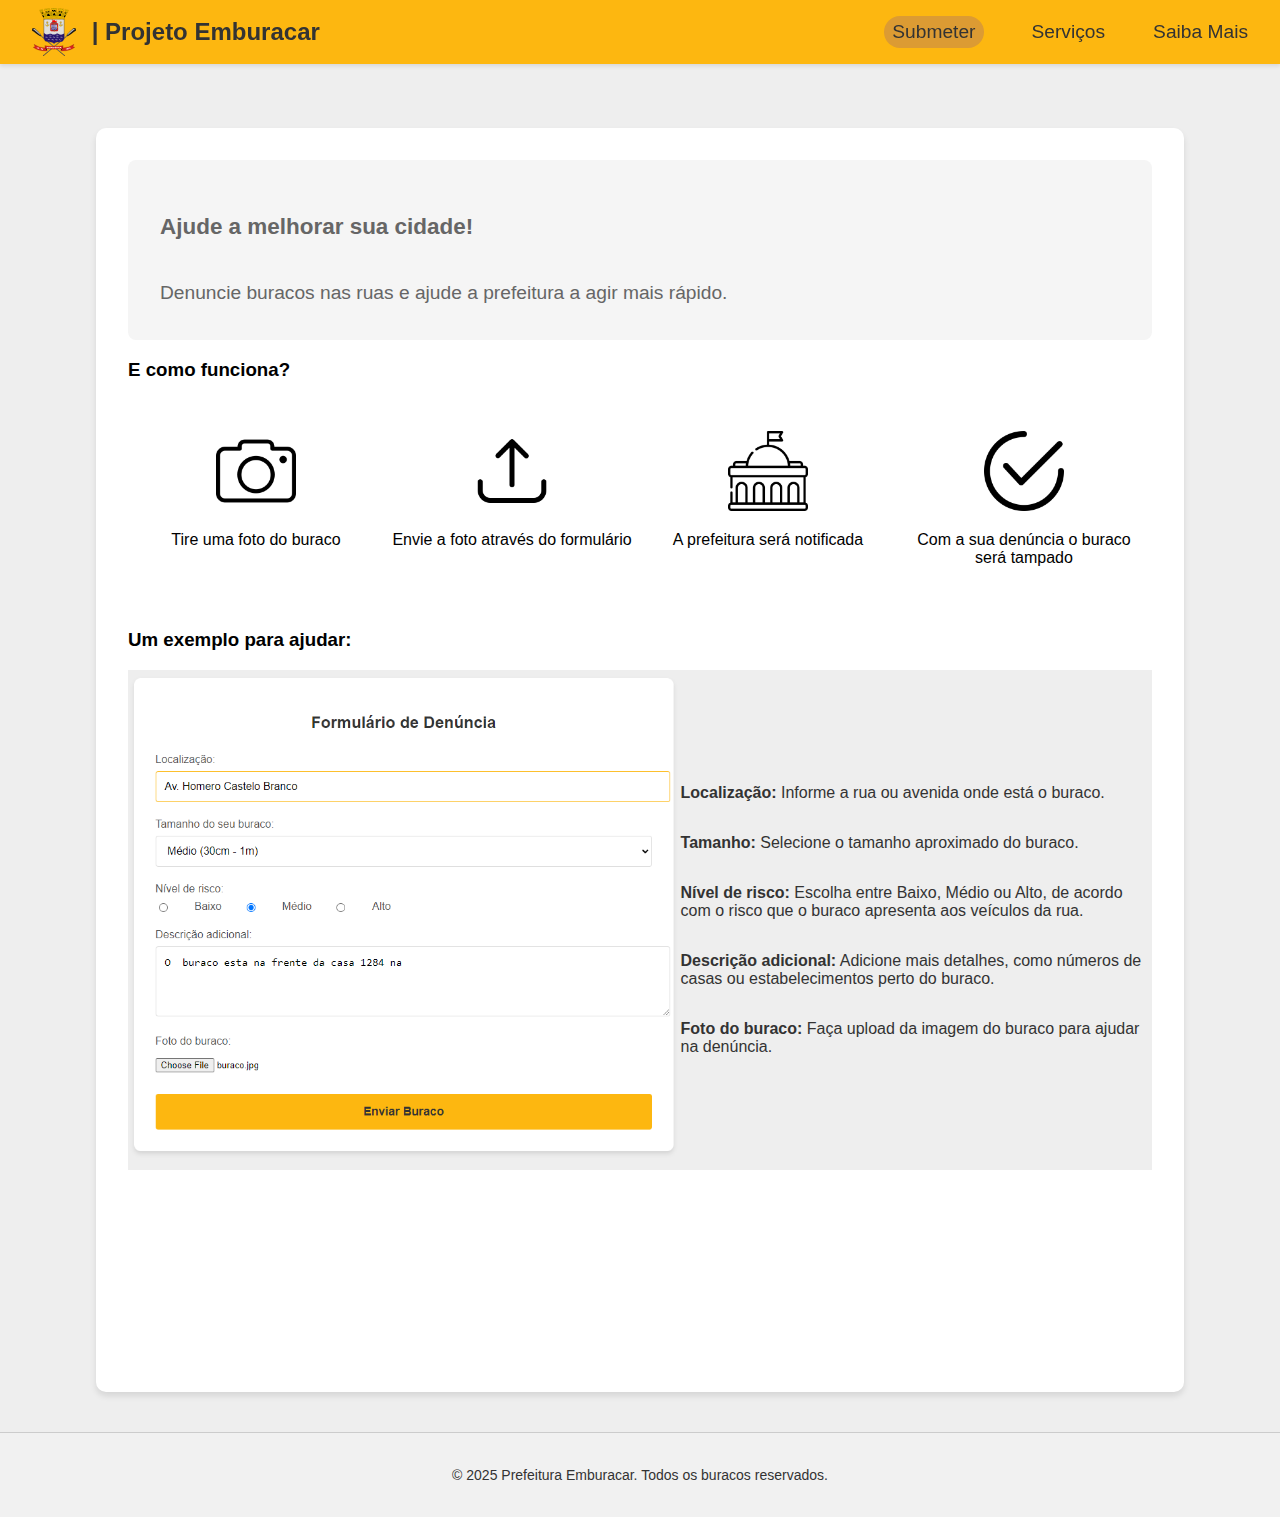
<file: index.html>
<!DOCTYPE html>
<html lang="pt-br">
<head>
    <meta charset="UTF-8">
    <meta name="viewport" content="width=device-width, initial-scale=1.0">
    <title>Denúncia de Buracos</title>
    <link rel="stylesheet" href="home.css">
</head>
<body>
    <nav class="navbar">
        <div class="navbar-brand">
            <img src="logoPrefeitura.svg" alt="Logo da Prefeitura" class="imagemLogodaPrefeitura">
            <span class="NomedaAplicação">| Projeto Emburacar</span>
        </div>
        <div class="navbar-links">
            <a href="formulario.html"><span class="textoDaBarraSub">Submeter</span></a>
            <a href="serv.html"><span class="textoDaBarra">Serviços</span></a>
            <a href="sobre.html"><span class="textoDaBarra">Saiba Mais</span></a>
        </div>
    </nav>
    
    <div class="localdaImagem">
        <div class="divDaImagem">
            <h3>Ajude a melhorar sua cidade!</h3>
            <p>Denuncie buracos nas ruas e ajude a prefeitura a agir mais rápido.</p>
        </div>
        <h3>E como funciona?</h3>
        
        <div class="divIcons">
            <div class="limiteDosIcons">
                <img src="camera.png" alt="Tire uma foto do buraco" height="80" width="80">
                <p class="textoDasImages">Tire uma foto do buraco</p>
            </div>
            <div class="limiteDosIcons">
                <img src="upload.png" alt="Envie a foto" height="80" width="80">
                <p class="textoDasImages">Envie a foto através do formulário</p>
            </div>
            <div class="limiteDosIcons">
                <img src="government.png" alt="Notificação para prefeitura" height="80" width="80">
                <p class="textoDasImages">A prefeitura será notificada</p>
            </div>
            <div class="limiteDosIcons">
                <img src="checked.png" alt="Buraco será consertado" height="80" width="80">
                <p class="textoDasImages">Com a sua denúncia o buraco será tampado</p>
            </div>
        </div>
        
        <h3>Um exemplo para ajudar:</h3>
        <div class="ImagemDeExemplo">
            <img src="imageExemplo.png" alt="Exemplo de denúncia" height="500" class="imgExemplo">
            <div class="TextoExemplo">
                <p><strong>Localização:</strong> Informe a rua ou avenida onde está o buraco.</p>
                <p><strong>Tamanho:</strong> Selecione o tamanho aproximado do buraco.</p>
                <p><strong>Nível de risco:</strong> Escolha entre Baixo, Médio ou Alto, de acordo com o risco que o buraco apresenta aos veículos da rua.</p>
                <p><strong>Descrição adicional:</strong> Adicione mais detalhes, como números de casas ou estabelecimentos perto do buraco.</p>
                <p><strong>Foto do buraco:</strong> Faça upload da imagem do buraco para ajudar na denúncia.</p>
            </div>
        </div>
    </div>

    <footer class="footer">
        <div class="footer-content">
            <div class="footer-left">
                <p>&copy; 2025 Prefeitura Emburacar. Todos os buracos reservados.</p>
            </div>
        </div>
    </footer>
</body>
</html>
</file>
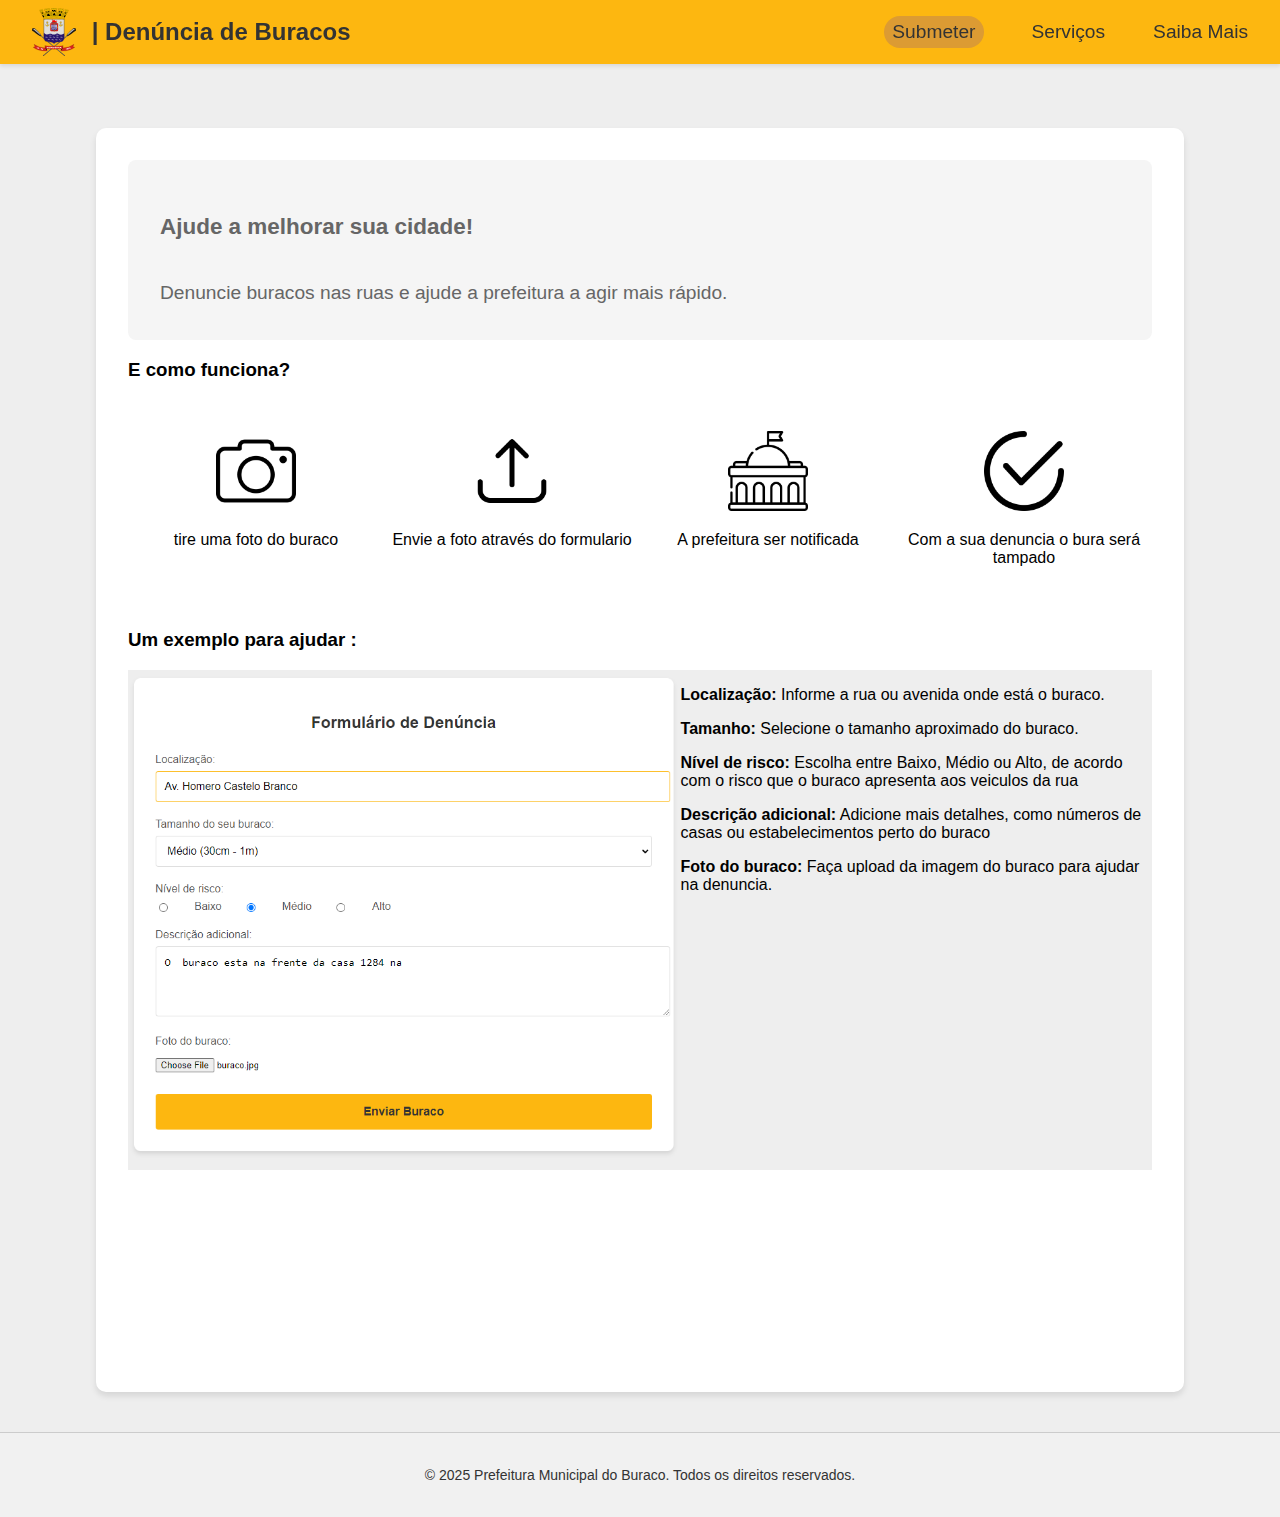
<file: webapp/index.html>
<!DOCTYPE html>
<html lang="pt-br">
<head>
    <meta charset="UTF-8">
    <meta name="viewport" content="width=device-width, initial-scale=1.0">
    <title>Denúncia de Buracos</title>
    <link rel="stylesheet" href="home.css">
</head>
<body>
    <nav class="navbar">
        <div class="navbar-brand">
            <img src="../../assets/logoPrefeitura.svg" alt="Logo da Prefeitura" class="imagemLogodaPrefeitura">
            <span class="NomedaAplicação">| Denúncia de Buracos</span>
        </div>
        <div class="navbar-links">
            <a href="../form/formulario.html"><span class="textoDaBarraSub">Submeter</span></a>
            <a href="../serv/serv.html"><span class="textoDaBarra">Serviços</span></a>
            <a href="../sobre/sobre.html"><span class="textoDaBarra">Saiba Mais</span></a>
        </div>
    </nav>
    
    <div class="localdaImagem">
        <div class="divDaImagem">
            <h3>Ajude a melhorar sua cidade!</h3>
            <p>Denuncie buracos nas ruas e ajude a prefeitura a agir mais rápido.</p>
        </div>
        <h3>E como funciona?</h3>
        
        <div class="divIcons">
            <div class="limiteDosIcons">
                <img src="../../assets/camera.png" alt="Camera" height="80px" width="80">
                <p class="textoDasImages">tire uma foto do buraco</p>
            </div>
            <div class="limiteDosIcons">
                <img src="../../assets/upload.png" alt="Camera" height="80px" width="80">
                <p class="textoDasImages">Envie a foto através do formulario</p>
            </div>
            <div class="limiteDosIcons">
                <img src="../../assets/government.png" alt="Camera" height="80px" width="80">
                <p class="textoDasImages">A prefeitura ser notificada</p>
            </div>
            <div class="limiteDosIcons">
                <img src="../../assets/checked.png" alt="Camera" height="80px" width="80">
                <p class="textoDasImages">Com a sua denuncia o bura será tampado</p>
            </div>

        </div>
        <h3>Um exemplo para ajudar :</h3>

        <div class="ImagemDeExemplo">
           <img src="../../assets/imageExemplo.png" height="500" class="imgExemplo"></img></p>

            <div>
                <p><strong>Localização:</strong> Informe a rua ou avenida onde está o buraco.</p>
                <p><strong>Tamanho:</strong> Selecione o tamanho aproximado do buraco.</p>
                <p><strong>Nível de risco:</strong> Escolha entre Baixo, Médio ou Alto, de acordo com o risco que o buraco apresenta aos veiculos da rua</p>
                <p><strong>Descrição adicional:</strong> Adicione mais detalhes, como números de casas ou estabelecimentos perto do buraco</p>
                <p><strong>Foto do buraco:</strong> Faça upload da imagem do buraco para ajudar na denuncia.</p>
            </div>
        </div>
    </div>
</body>

<footer class="footer">
    <div class="footer-content">
        <div class="footer-left">
            <p>&copy; 2025 Prefeitura Municipal do Buraco. Todos os direitos reservados.</p>
        </div>
    </div>
</footer>


</html>
</file>
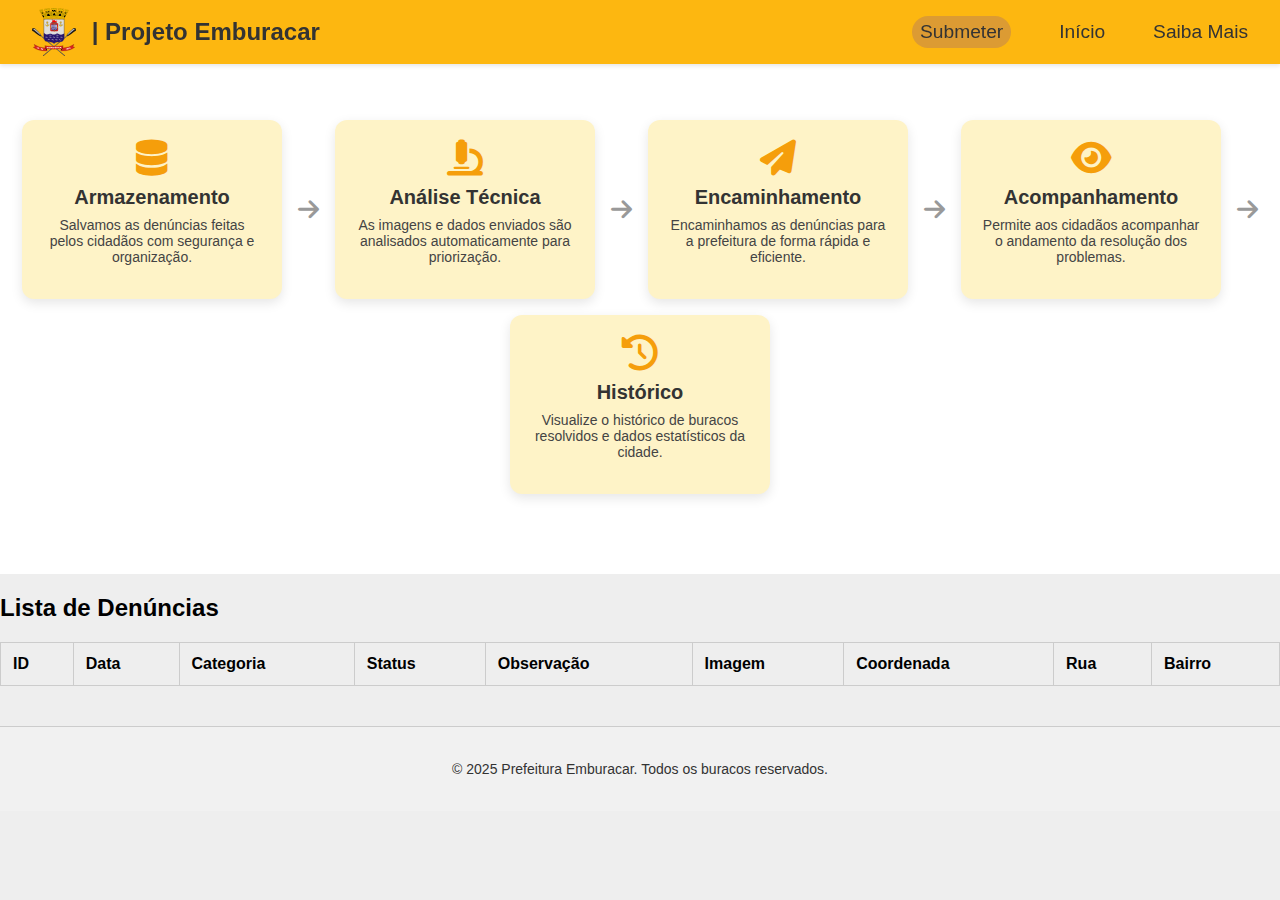
<file: serv.html>
<!DOCTYPE html>
<html lang="pt-br">
<head>
    <meta charset="UTF-8">
    <meta name="viewport" content="width=device-width, initial-scale=1.0">
    <title>Denúncia de Buracos</title>
    <link rel="stylesheet" href="https://cdnjs.cloudflare.com/ajax/libs/font-awesome/6.5.0/css/all.min.css">
    <link rel="stylesheet" href="serv.css">
</head>
<body>
    <nav class="navbar">
        <div class="navbar-brand">
            <img src="logoPrefeitura.svg" alt="Logo da Prefeitura" class="imagemLogodaPrefeitura">
            <span class="NomedaAplicação">| Projeto Emburacar</span>
        </div>
        <div class="navbar-links">
            <a href="formulario.html"><span class="textoDaBarraSub">Submeter</span></a>
            <a href="index.html"><span class="textoDaBarra">Início</span></a>
            <a href="sobre.html"><span class="textoDaBarra">Saiba Mais</span></a>
        </div>
    </nav>
    
    <div class="fluxo-container">
  <div class="fluxo-card">
    <i class="fas fa-database"></i>
    <h3>Armazenamento</h3>
    <p>Salvamos as denúncias feitas pelos cidadãos com segurança e organização.</p>
  </div>
  <div class="seta"><i class="fas fa-arrow-right"></i></div>

  <div class="fluxo-card">
    <i class="fas fa-microscope"></i>
    <h3>Análise Técnica</h3>
    <p>As imagens e dados enviados são analisados automaticamente para priorização.</p>
  </div>
  <div class="seta"><i class="fas fa-arrow-right"></i></div>

  <div class="fluxo-card">
    <i class="fas fa-paper-plane"></i>
    <h3>Encaminhamento</h3>
    <p>Encaminhamos as denúncias para a prefeitura de forma rápida e eficiente.</p>
  </div>
  <div class="seta"><i class="fas fa-arrow-right"></i></div>

  <div class="fluxo-card">
    <i class="fas fa-eye"></i>
    <h3>Acompanhamento</h3>
    <p>Permite aos cidadãos acompanhar o andamento da resolução dos problemas.</p>
  </div>
  <div class="seta"><i class="fas fa-arrow-right"></i></div>

  <div class="fluxo-card">
    <i class="fas fa-history"></i>
    <h3>Histórico</h3>
    <p>Visualize o histórico de buracos resolvidos e dados estatísticos da cidade.</p>
  </div>
</div>

<div class="tabela">
<h2>Lista de Denúncias</h2>
<table id="tabelaDenuncias" border="1">
  <thead>
    <tr>
      <th>ID</th>
      <th>Data</th>
      <th>Categoria</th>
      <th>Status</th>
      <th>Observação</th>
      <th>Imagem</th>
      <th>Coordenada</th>
      <th>Rua</th>
      <th>Bairro</th>
    </tr>
  </thead>
  <tbody></tbody>
</table>
</div>

<footer class="footer">
    <div class="footer-content">
        <div class="footer-left">
            <p>&copy; 2025 Prefeitura Emburacar. Todos os buracos reservados.</p>
        </div>
    </div>
</footer>

<script>
fetch('http://localhost:8080/Projeot-SQLdeBuracos-0.0.1-SNAPSHOT/tabela') 
  .then(response => response.json())
  .then(data => {
    const tbody = document.querySelector("#tabelaDenuncias tbody");
    data.forEach(registro => {
      const linha = `
        <tr>
          <td>${registro.fid}</td>
          <td>${registro.data}</td>
          <td>${registro.categoria}</td>
          <td>${registro.status}</td>
          <td>${registro.observacao}</td>
          <td>${registro.imagem}</td>
          <td>${registro.geom}</td>
          <td>${registro.rua}</td>
          <td>${registro.bairro}</td>
        </tr>
      `;
      tbody.innerHTML += linha;
    });
  });
</script>
</body>
</html>
</file>
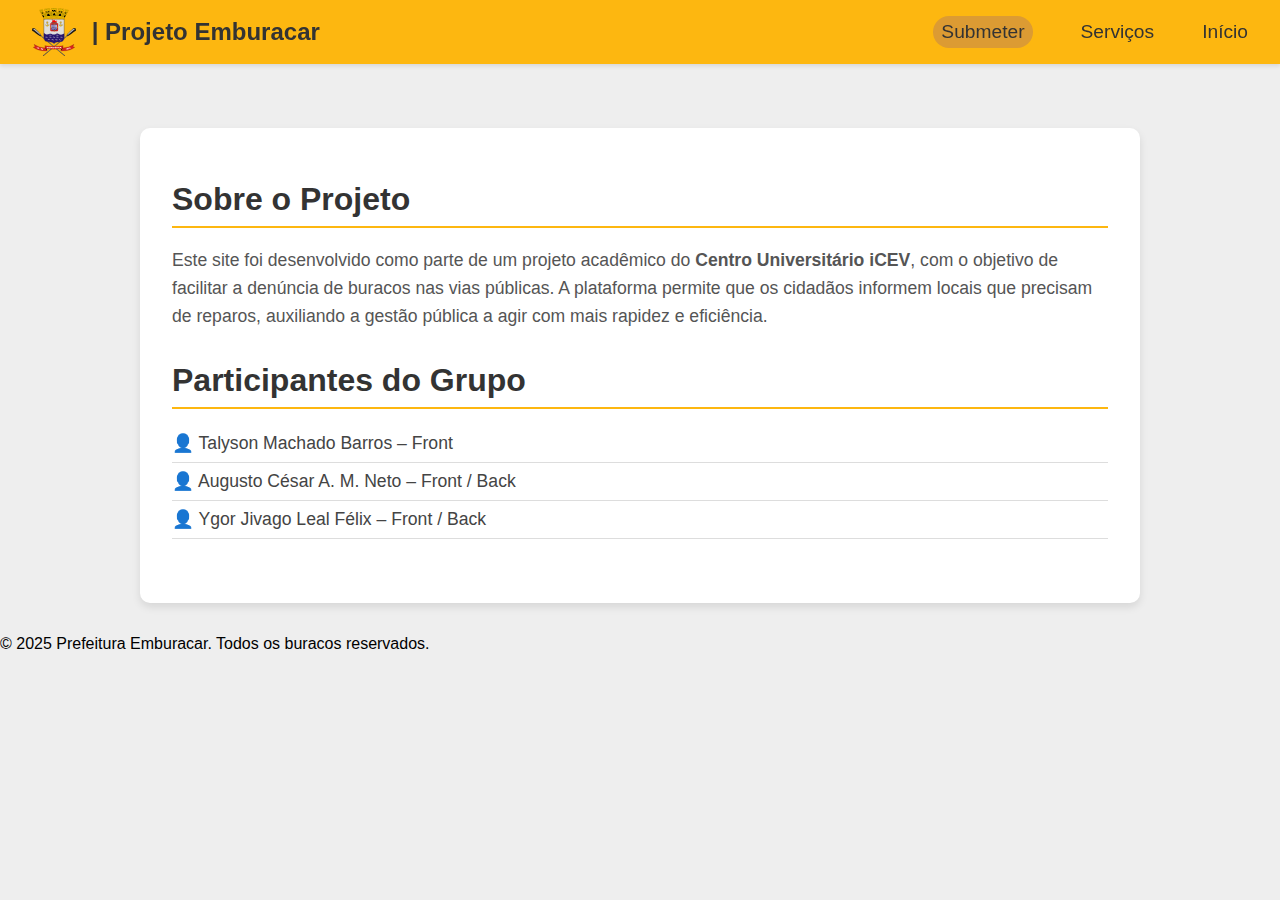
<file: sobre.html>
<!DOCTYPE html>
<html lang="pt-br">
<head>
    <meta charset="UTF-8">
    <meta name="viewport" content="width=device-width, initial-scale=1.0">
    <title>Denúncia de Buracos</title>
    <link rel="stylesheet" href="sobre.css">
</head>
<body>
    <nav class="navbar">
        <div class="navbar-brand">
            <img src="logoPrefeitura.svg" alt="Logo da Prefeitura" class="imagemLogodaPrefeitura">
            <span class="NomedaAplicação">| Projeto Emburacar</span>
        </div>
        <div class="navbar-links">
            <a href="formulario.html"><span class="textoDaBarraSub">Submeter</span></a>
            <a href="serv.html"><span class="textoDaBarra">Serviços</span></a>
            <a href="index.html"><span class="textoDaBarra">Início</span></a>
        </div>
    </nav>
    
    <main class="conteudoSobre">
        <section class="secaoSobre">
            <h1>Sobre o Projeto</h1>
            <p>Este site foi desenvolvido como parte de um projeto acadêmico do <strong>Centro Universitário iCEV</strong>, com o objetivo de facilitar a denúncia de buracos nas vias públicas. A plataforma permite que os cidadãos informem locais que precisam de reparos, auxiliando a gestão pública a agir com mais rapidez e eficiência.</p>
        </section>

        <section class="secaoGrupo">
            <h2>Participantes do Grupo</h2>
            <ul>
                <li>👤 Talyson Machado Barros – Front</li>
                <li>👤 Augusto César A. M. Neto – Front / Back </li>
                <li>👤 Ygor Jivago Leal Félix – Front / Back</li>
            </ul>
        </section>
    </main>

    <footer class="footer">
        <div class="footer-content">
            <div class="footer-left">
                <p>&copy; 2025 Prefeitura Emburacar. Todos os buracos reservados.</p>
            </div>
        </div>
    </footer>
</body>
</html>
</file>
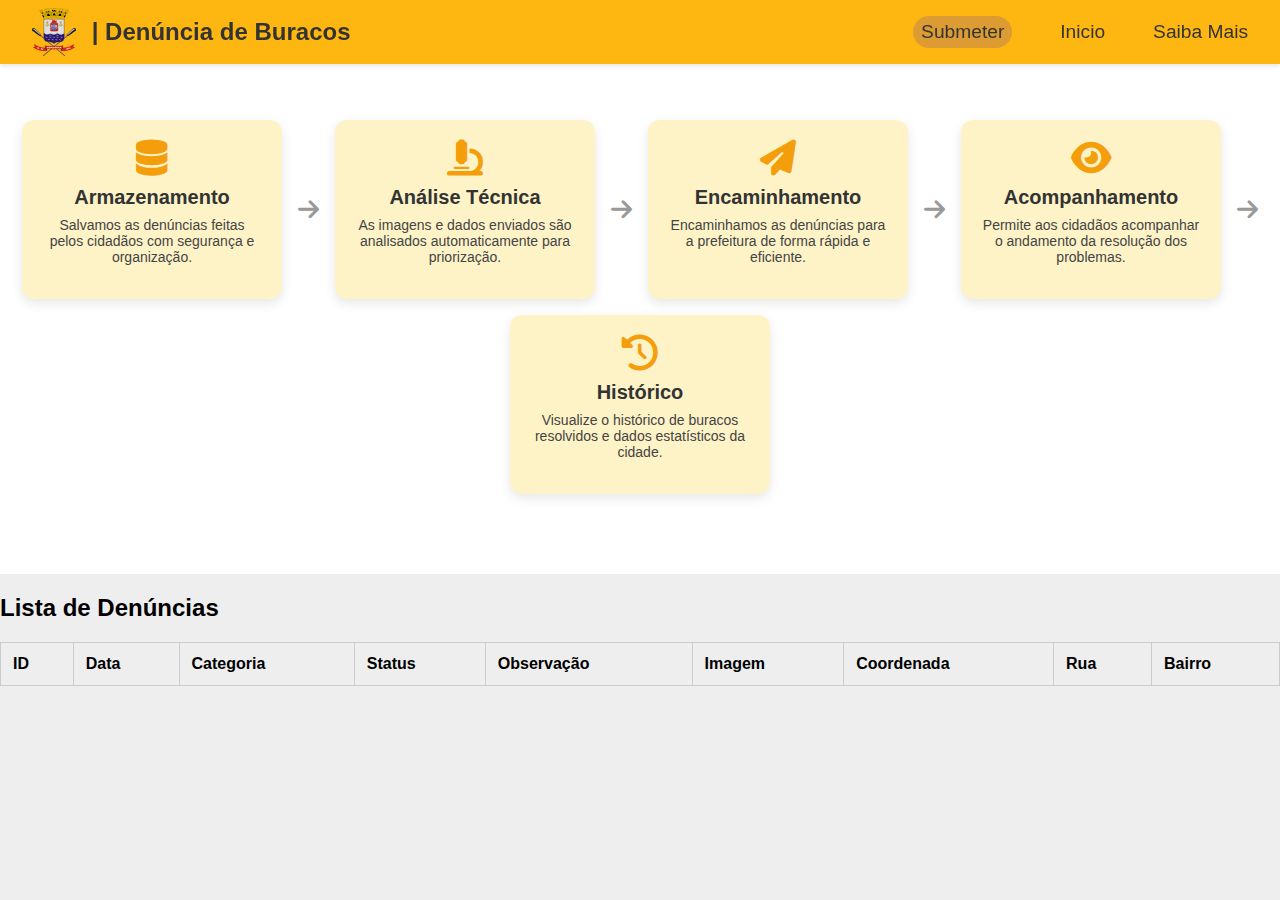
<file: serv/serv.html>
<!DOCTYPE html>
<html lang="pt-br">
<head>
    <meta charset="UTF-8">
    <meta name="viewport" content="width=device-width, initial-scale=1.0">
    <title>Denúncia de Buracos</title>
    <link rel="stylesheet" href="https://cdnjs.cloudflare.com/ajax/libs/font-awesome/6.5.0/css/all.min.css">
    <link rel="stylesheet" href="serv.css">
</head>
<body>
    <nav class="navbar">
        <div class="navbar-brand">
            <img src="../../assets/logoPrefeitura.svg" alt="Logo da Prefeitura" class="imagemLogodaPrefeitura">
            <span class="NomedaAplicação">| Denúncia de Buracos</span>
        </div>
        <div class="navbar-links">
            <a href="../form/formulario.html"><span class="textoDaBarraSub">Submeter</span></a>
            <a href="../index.html"><span class="textoDaBarra">Inicio</span></a>
            <a href="../sobre/sobre.html"><span class="textoDaBarra">Saiba Mais</span></a>
        </div>
    </nav>
    
    <div class="fluxo-container">
  <div class="fluxo-card">
    <i class="fas fa-database"></i>
    <h3>Armazenamento</h3>
    <p>Salvamos as denúncias feitas pelos cidadãos com segurança e organização.</p>
  </div>
  <div class="seta"><i class="fas fa-arrow-right"></i></div>

  <div class="fluxo-card">
    <i class="fas fa-microscope"></i>
    <h3>Análise Técnica</h3>
    <p>As imagens e dados enviados são analisados automaticamente para priorização.</p>
  </div>
  <div class="seta"><i class="fas fa-arrow-right"></i></div>

  <div class="fluxo-card">
    <i class="fas fa-paper-plane"></i>
    <h3>Encaminhamento</h3>
    <p>Encaminhamos as denúncias para a prefeitura de forma rápida e eficiente.</p>
  </div>
  <div class="seta"><i class="fas fa-arrow-right"></i></div>

  <div class="fluxo-card">
    <i class="fas fa-eye"></i>
    <h3>Acompanhamento</h3>
    <p>Permite aos cidadãos acompanhar o andamento da resolução dos problemas.</p>
  </div>
  <div class="seta"><i class="fas fa-arrow-right"></i></div>

  <div class="fluxo-card">
    <i class="fas fa-history"></i>
    <h3>Histórico</h3>
    <p>Visualize o histórico de buracos resolvidos e dados estatísticos da cidade.</p>
  </div>
</div>

<div class="tabela">
<h2>Lista de Denúncias</h2>
<table id="tabelaDenuncias" border="1">
  <thead>
    <tr>
      <th>ID</th>
      <th>Data</th>
      <th>Categoria</th>
      <th>Status</th>
      <th>Observação</th>
      <th>Imagem</th>
      <th>Coordenada</th>
      <th>Rua</th>
      <th>Bairro</th>
    </tr>
  </thead>
  <tbody></tbody>
</table>
</div>

<script>
fetch('http://localhost:8080/Projeot-SQLdeBuracos-0.0.1-SNAPSHOT/tabela') 
  .then(response => response.json())
  .then(data => {
    const tbody = document.querySelector("#tabelaDenuncias tbody");
    data.forEach(registro => {
      const linha = `
        <tr>
          <td>${registro.fid}</td>
          <td>${registro.data}</td>
          <td>${registro.categoria}</td>
          <td>${registro.status}</td>
          <td>${registro.observacao}</td>
          <td>${registro.imagem}</td>
          <td>${registro.geom}</td>
          <td>${registro.rua}</td>
          <td>${registro.bairro}</td>
        </tr>
      `;
      tbody.innerHTML += linha;
    });
  });
</script>
</body>
</html>
</file>
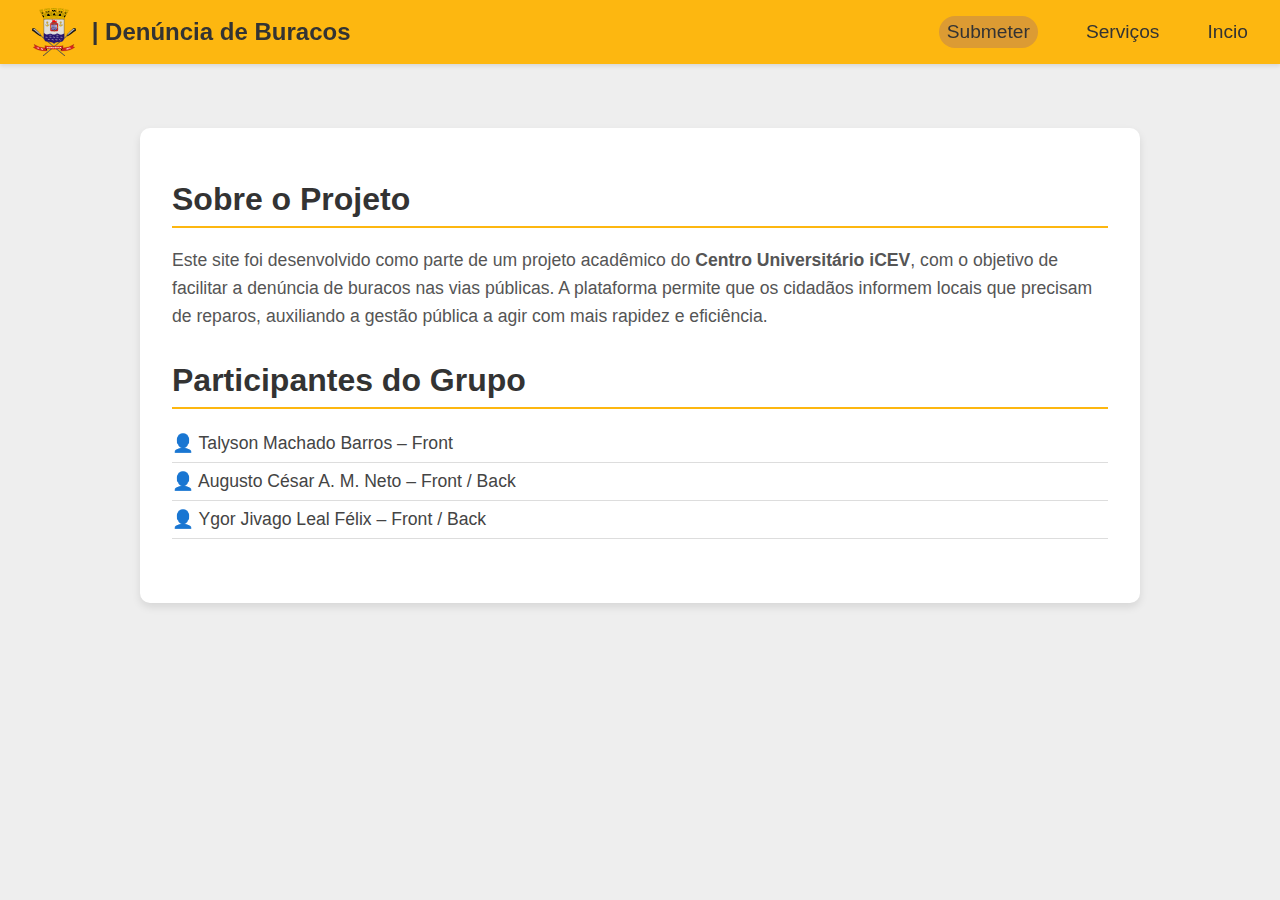
<file: sobre/sobre.html>
<!DOCTYPE html>
<html lang="pt-br">
<head>
    <meta charset="UTF-8">
    <meta name="viewport" content="width=device-width, initial-scale=1.0">
    <title>Denúncia de Buracos</title>
    <link rel="stylesheet" href="sobre.css">
</head>
<body>
    <nav class="navbar">
        <div class="navbar-brand">
            <img src="../../assets/logoPrefeitura.svg" alt="Logo da Prefeitura" class="imagemLogodaPrefeitura">
            <span class="NomedaAplicação">| Denúncia de Buracos</span>
        </div>
        <div class="navbar-links">
            <a href="../form/formulario.html"><span class="textoDaBarraSub">Submeter</span></a>
            <a href="../serv/serv.html"><span class="textoDaBarra">Serviços</span></a>
            <a href="../index.html"><span class="textoDaBarra">Incio</span></a>
        </div>
    </nav>
    
    <main class="conteudoSobre">
        <section class="secaoSobre">
            <h1>Sobre o Projeto</h1>
            <p>Este site foi desenvolvido como parte de um projeto acadêmico do <strong>Centro Universitário iCEV</strong>, com o objetivo de facilitar a denúncia de buracos nas vias públicas. A plataforma permite que os cidadãos informem locais que precisam de reparos, auxiliando a gestão pública a agir com mais rapidez e eficiência.</p>
        </section>

        <section class="secaoGrupo">
            <h2>Participantes do Grupo</h2>
            <ul>
                <li>👤 Talyson Machado Barros – Front</li>
                <li>👤 Augusto César A. M. Neto – Front / Back </li>
                <li>👤 Ygor Jivago Leal Félix – Front / Back</li>
            </ul>
        </section>
    </main>
</body>
</html>
</file>
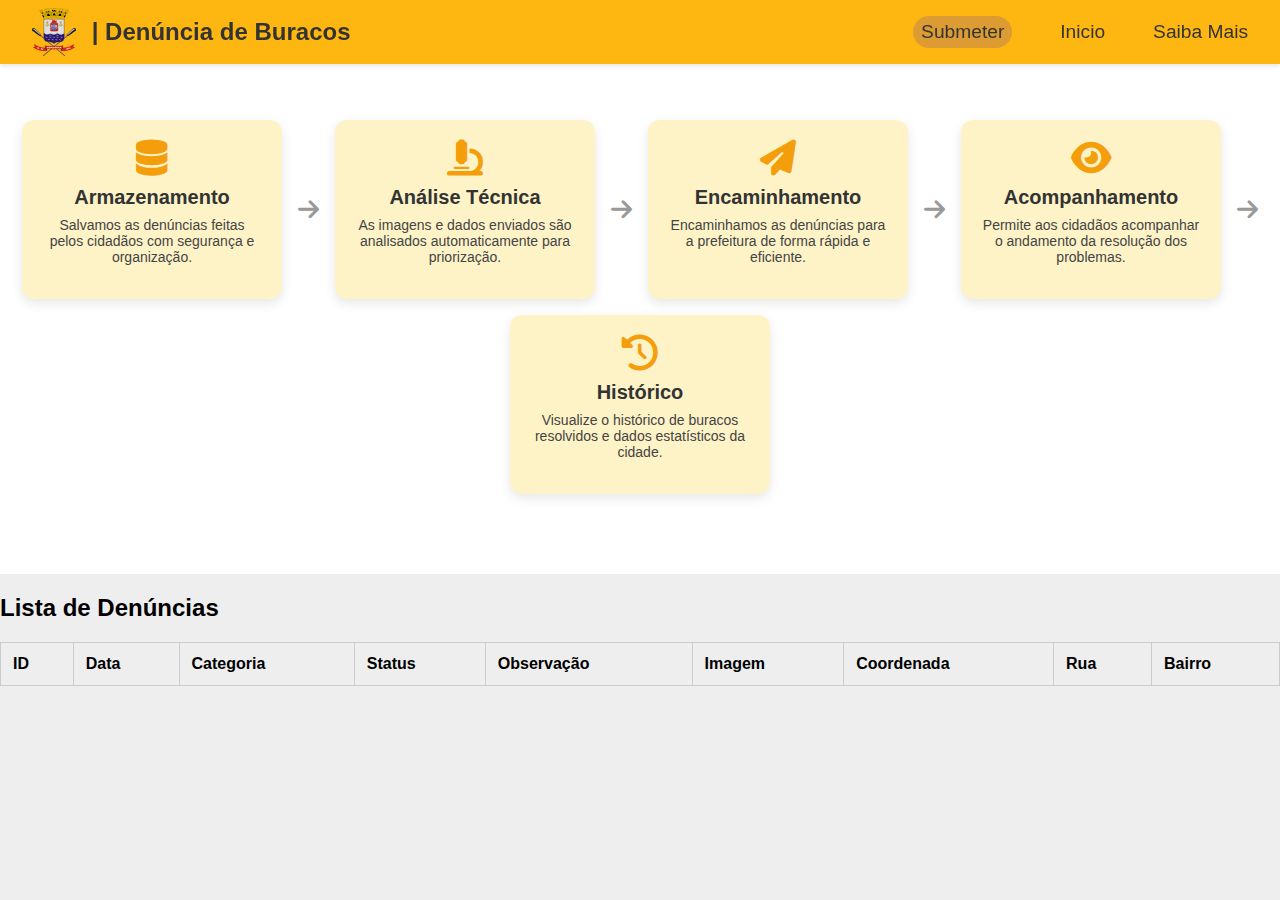
<file: webapp/app/serv/serv.html>
<!DOCTYPE html>
<html lang="pt-br">
<head>
    <meta charset="UTF-8">
    <meta name="viewport" content="width=device-width, initial-scale=1.0">
    <title>Denúncia de Buracos</title>
    <link rel="stylesheet" href="https://cdnjs.cloudflare.com/ajax/libs/font-awesome/6.5.0/css/all.min.css">
    <link rel="stylesheet" href="serv.css">
</head>
<body>
    <nav class="navbar">
        <div class="navbar-brand">
            <img src="../../assets/logoPrefeitura.svg" alt="Logo da Prefeitura" class="imagemLogodaPrefeitura">
            <span class="NomedaAplicação">| Denúncia de Buracos</span>
        </div>
        <div class="navbar-links">
            <a href="../form/formulario.html"><span class="textoDaBarraSub">Submeter</span></a>
            <a href="../home/index.html"><span class="textoDaBarra">Inicio</span></a>
            <a href="../sobre/sobre.html"><span class="textoDaBarra">Saiba Mais</span></a>
        </div>
    </nav>
    
    <div class="fluxo-container">
  <div class="fluxo-card">
    <i class="fas fa-database"></i>
    <h3>Armazenamento</h3>
    <p>Salvamos as denúncias feitas pelos cidadãos com segurança e organização.</p>
  </div>
  <div class="seta"><i class="fas fa-arrow-right"></i></div>

  <div class="fluxo-card">
    <i class="fas fa-microscope"></i>
    <h3>Análise Técnica</h3>
    <p>As imagens e dados enviados são analisados automaticamente para priorização.</p>
  </div>
  <div class="seta"><i class="fas fa-arrow-right"></i></div>

  <div class="fluxo-card">
    <i class="fas fa-paper-plane"></i>
    <h3>Encaminhamento</h3>
    <p>Encaminhamos as denúncias para a prefeitura de forma rápida e eficiente.</p>
  </div>
  <div class="seta"><i class="fas fa-arrow-right"></i></div>

  <div class="fluxo-card">
    <i class="fas fa-eye"></i>
    <h3>Acompanhamento</h3>
    <p>Permite aos cidadãos acompanhar o andamento da resolução dos problemas.</p>
  </div>
  <div class="seta"><i class="fas fa-arrow-right"></i></div>

  <div class="fluxo-card">
    <i class="fas fa-history"></i>
    <h3>Histórico</h3>
    <p>Visualize o histórico de buracos resolvidos e dados estatísticos da cidade.</p>
  </div>
</div>

<div class="tabela">
<h2>Lista de Denúncias</h2>
<table id="tabelaDenuncias" border="1">
  <thead>
    <tr>
      <th>ID</th>
      <th>Data</th>
      <th>Categoria</th>
      <th>Status</th>
      <th>Observação</th>
      <th>Imagem</th>
      <th>Coordenada</th>
      <th>Rua</th>
      <th>Bairro</th>
    </tr>
  </thead>
  <tbody></tbody>
</table>
</div>

<script>
fetch('http://localhost:8080/Projeot-SQLdeBuracos-0.0.1-SNAPSHOT/tabela') 
  .then(response => response.json())
  .then(data => {
    const tbody = document.querySelector("#tabelaDenuncias tbody");
    data.forEach(registro => {
      const linha = `
        <tr>
          <td>${registro.fid}</td>
          <td>${registro.data}</td>
          <td>${registro.categoria}</td>
          <td>${registro.status}</td>
          <td>${registro.observacao}</td>
          <td>${registro.imagem}</td>
          <td>${registro.geom}</td>
          <td>${registro.rua}</td>
          <td>${registro.bairro}</td>
        </tr>
      `;
      tbody.innerHTML += linha;
    });
  });
</script>
</body>
</html>
</file>
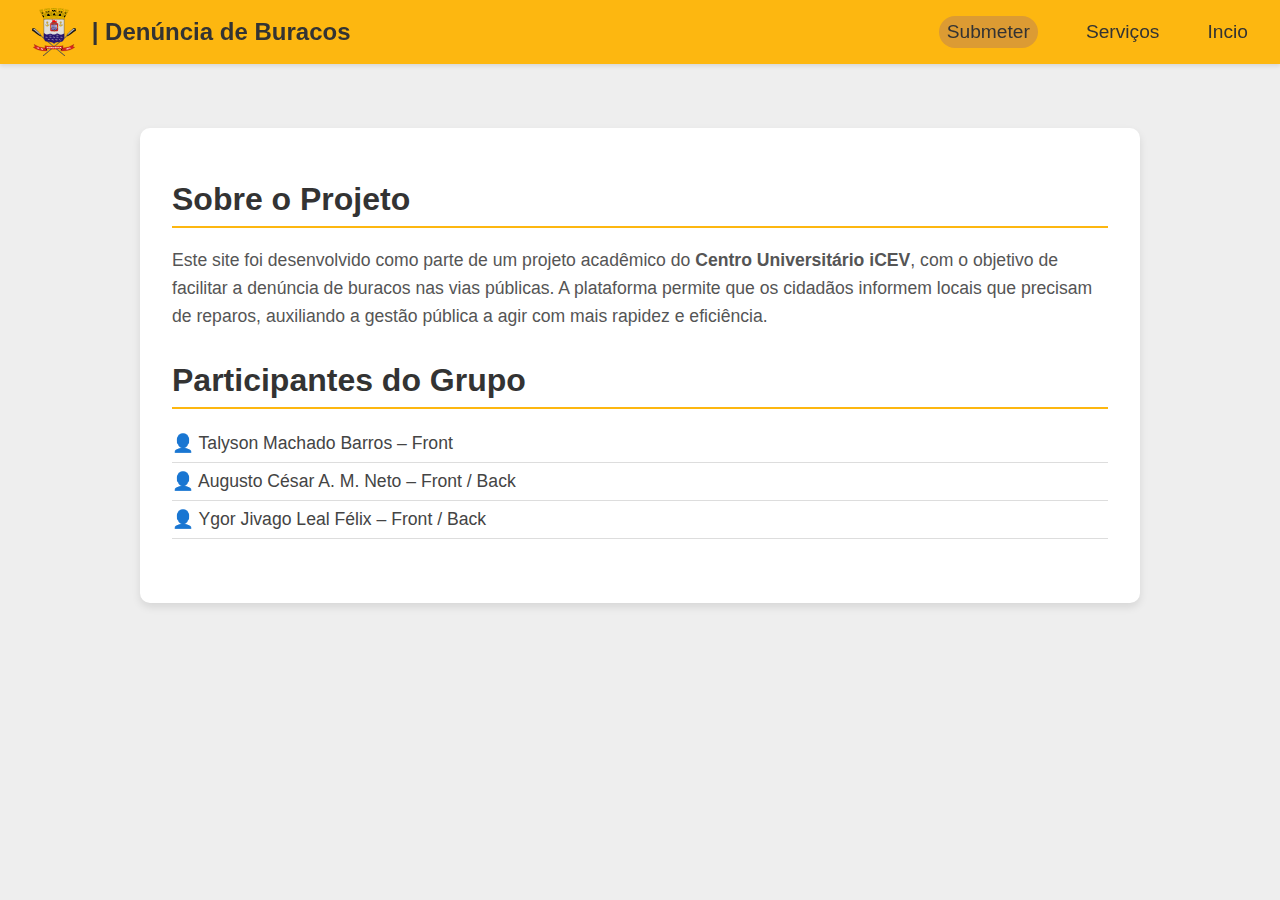
<file: webapp/app/sobre/sobre.html>
<!DOCTYPE html>
<html lang="pt-br">
<head>
    <meta charset="UTF-8">
    <meta name="viewport" content="width=device-width, initial-scale=1.0">
    <title>Denúncia de Buracos</title>
    <link rel="stylesheet" href="sobre.css">
</head>
<body>
    <nav class="navbar">
        <div class="navbar-brand">
            <img src="../../assets/logoPrefeitura.svg" alt="Logo da Prefeitura" class="imagemLogodaPrefeitura">
            <span class="NomedaAplicação">| Denúncia de Buracos</span>
        </div>
        <div class="navbar-links">
            <a href="../form/formulario.html"><span class="textoDaBarraSub">Submeter</span></a>
            <a href="../serv/serv.html"><span class="textoDaBarra">Serviços</span></a>
            <a href="../home/index.html"><span class="textoDaBarra">Incio</span></a>
        </div>
    </nav>
    
    <main class="conteudoSobre">
        <section class="secaoSobre">
            <h1>Sobre o Projeto</h1>
            <p>Este site foi desenvolvido como parte de um projeto acadêmico do <strong>Centro Universitário iCEV</strong>, com o objetivo de facilitar a denúncia de buracos nas vias públicas. A plataforma permite que os cidadãos informem locais que precisam de reparos, auxiliando a gestão pública a agir com mais rapidez e eficiência.</p>
        </section>

        <section class="secaoGrupo">
            <h2>Participantes do Grupo</h2>
            <ul>
                <li>👤 Talyson Machado Barros – Front</li>
                <li>👤 Augusto César A. M. Neto – Front / Back </li>
                <li>👤 Ygor Jivago Leal Félix – Front / Back</li>
            </ul>
        </section>
    </main>
</body>
</html>
</file>
<file: home.css>
body {
  background-color: #EEEEEE;
  margin: 0;
  padding: 0;
  font-family: 'Arial', sans-serif;
}

a {
  text-decoration: none;
  transition: all 0.3s ease;
}

.navbar {
  width: 100%;
  height: 4rem;
  background: #fdb710;
  position: fixed;
  display: flex;
  justify-content: space-between;
  align-items: center;
  top: 0;
  left: 0;
  box-shadow: 0 2px 4px rgba(0, 0, 0, 0.1);
  z-index: 1000;
  padding: 0 2rem;
  box-sizing: border-box;
}

.navbar-brand {
  display: flex;
  align-items: center;
  gap: 1rem;
}

.navbar-links {
  display: flex;
  gap: 3rem;
}

.imagemLogodaPrefeitura {
  height: 3rem;
  width: auto;
}

.textoDaBarra {
  color: #333;
  font-size: 1.2rem;
  font-weight: 500;
  padding-bottom: 0.25rem;
  border-bottom: 2px solid transparent;
  margin: 0;
  transition: all 0.3s ease;
}

.textoDaBarraSub {
  color: #333;
  padding-left: 0.5rem;
  padding-top: 0.3rem;
  padding-right:  0.5rem;
  background-color: #DC9B33;
  font-size: 1.2rem;
  border-radius: 20px ;
  font-weight: 500;
  padding-bottom: 0.25rem;
  border-bottom: 2px solid transparent;
  margin: 0;
  transition: all 0.3s ease;
  height: 100px;
  width: 25px;
}

.textoDaBarra:hover {
  border-bottom-color: #333;
  color: #000;
}

.NomedaAplicação {
  font-size: 1.5rem;
  color: #333;
  font-weight: bold;
  margin: 0;
}

.localdaImagem {
  position: relative;
  height: 1200px;
  width: 80%;
  max-width: 1200px;
  margin: 8rem auto 2rem;
  background-color: #fff;
  border-radius: 10px;
  box-shadow: 0 4px 6px rgba(0, 0, 0, 0.1);
  padding: 2rem;

}

.divDaImagem {
  width: 100%;
  height: 15%;
  background-color: #f5f5f5;
  border-radius: 8px;
  display: flex;
  align-items: left;
  font-size: 1.2rem;
  color: #666;
  padding: 2rem;
  box-sizing: border-box;
  flex-direction:column;
}


.divIcons {

position: relative;
height: 15%;
margin-top: 50px;
display: flex;
flex-direction: row;
justify-content: space-around;


}

.limiteDosIcons{

text-align: center;
width: 24%;

}

.ImagemDeExemplo {
  background-color: #eeeeee;
  height: 500px;
  width: 100%;
  position: relative;
  display: flex;
}

.imgExemplo {

top:0px;

}
 

.TextoExemplo {
  width: 50%;
  display: flex;
  flex-direction: column;
  font-size: 16px;
  justify-content: center;
  color: #333;
}

.acessibilidade {
    margin-right: 1rem;
    font-size: 16px;
    display: flex;
    justify-content: flex-end;
    align-items: center;
    gap: 0.75rem;
    padding: 0.5rem 1rem;
    background-color: #DC9B33;
    border-radius: 8px;
    box-shadow: 0 2px 4px rgba(0, 0, 0, 0.05);
}

.acessibilidade label {
    color: #222;
    font-size: 1rem;
    font-weight: 500;
    margin: 0;
    border-bottom: 2px solid transparent;
    transition: border-color 0.3s;
}

.acessibilidade label:hover {
    border-color: #DC9B33;
    cursor: pointer;
}

.acessibilidade select {
    padding: 6px 12px;
    font-size: 1rem;
    border: 1px solid #fff;
    border-radius: 6px;
    background-color: #fff;
    color: #222;
    transition: border-color 0.3s, box-shadow 0.3s;
}

.acessibilidade select:focus {
    border-color: #DC9B33;
    box-shadow: 0 0 0 3px #DC9B33;
    outline: none;
}

/* ===== Daltonismo: Protanopia ===== */
body.protanopia .navbar {
    background-color: #caa731;
}
body.protanopia .textoDaBarraSub,
body.protanopia .acessibilidade {
    background-color: #b8942a;
}

/* ===== Daltonismo: Deuteranopia ===== */
body.deuteranopia .navbar {
    background-color: #e0b634;
}
body.deuteranopia .textoDaBarraSub,
body.deuteranopia .acessibilidade {
    background-color: #c89e2c;
}

/* ===== Daltonismo: Tritanopia ===== */
body.tritanopia .navbar {
    background-color: #d4aa3c;
}
body.tritanopia .textoDaBarraSub,
body.tritanopia .acessibilidade {
    background-color: #ba9130;
}

body {
    transition: background-color 0.3s ease, color 0.3s ease;
}

.footer {
    background-color: #f1f1f1;
    padding: 20px 10px;
    margin-top: 40px;
    border-top: 1px solid #ccc;
    font-family: Arial, sans-serif;
}

.footer-content {
    max-width: 1200px;
    margin: 0 auto;
    display: flex;
    flex-wrap: wrap;
    justify-content: center;
    align-items: center;
}

.footer-left {
    color: #333;
    font-size: 14px;
}

.footer-right a {
    margin-left: 15px;
    text-decoration: none;
    color: #0066cc;
    font-size: 14px;
    transition: color 0.3s;
}

.footer-right a:hover {
    color: #003366;
}
</file>
<file: webapp/home.css>
body {
  background-color: #EEEEEE;
  margin: 0;
  padding: 0;
  font-family: 'Arial', sans-serif;
}

a {
  text-decoration: none;
  transition: all 0.3s ease;
}

.navbar {
  width: 100%;
  height: 4rem;
  background: #fdb710;
  position: fixed;
  display: flex;
  justify-content: space-between;
  align-items: center;
  top: 0;
  left: 0;
  box-shadow: 0 2px 4px rgba(0, 0, 0, 0.1);
  z-index: 1000;
  padding: 0 2rem;
  box-sizing: border-box;
}

.navbar-brand {
  display: flex;
  align-items: center;
  gap: 1rem;
}

.navbar-links {
  display: flex;
  gap: 3rem;
}

.imagemLogodaPrefeitura {
  height: 3rem;
  width: auto;
}

.textoDaBarra {
  color: #333;
  font-size: 1.2rem;
  font-weight: 500;
  padding-bottom: 0.25rem;
  border-bottom: 2px solid transparent;
  margin: 0;
  transition: all 0.3s ease;
}

.textoDaBarraSub {
  color: #333;
  padding-left: 0.5rem;
  padding-top: 0.3rem;
  padding-right:  0.5rem;
  background-color: #DC9B33;
  font-size: 1.2rem;
  border-radius: 20px ;
  font-weight: 500;
  padding-bottom: 0.25rem;
  border-bottom: 2px solid transparent;
  margin: 0;
  transition: all 0.3s ease;
  height: 100px;
  width: 25px;
}

.textoDaBarra:hover {
  border-bottom-color: #333;
  color: #000;
}

.NomedaAplicação {
  font-size: 1.5rem;
  color: #333;
  font-weight: bold;
  margin: 0;
}

.localdaImagem {
  position: relative;
  height: 1200px;
  width: 80%;
  max-width: 1200px;
  margin: 8rem auto 2rem;
  background-color: #fff;
  border-radius: 10px;
  box-shadow: 0 4px 6px rgba(0, 0, 0, 0.1);
  padding: 2rem;

}

.divDaImagem {
  width: 100%;
  height: 15%;
  background-color: #f5f5f5;
  border-radius: 8px;
  display: flex;
  align-items: left;
  font-size: 1.2rem;
  color: #666;
  padding: 2rem;
  box-sizing: border-box;
  flex-direction:column;
}


.divIcons {

position: relative;
height: 15%;
margin-top: 50px;
display: flex;
flex-direction: row;
justify-content: space-around;


}

.limiteDosIcons{

text-align: center;
width: 24%;

}

.ImagemDeExemplo {
  background-color: #eeeeee;
  height: 500px;
  width: 100%;
  position: relative;
  display: flex;
}

.imgExemplo {

top:0px;

}
 

.TextoExemplo {
  width: 50%;
  display: flex;
  flex-direction: column;
  font-size: 16px;
  justify-content: center;
  color: #333;
}

.acessibilidade {
    margin-right: 1rem;
    font-size: 16px;
    display: flex;
    justify-content: flex-end;
    align-items: center;
    gap: 0.75rem;
    padding: 0.5rem 1rem;
    background-color: #DC9B33;
    border-radius: 8px;
    box-shadow: 0 2px 4px rgba(0, 0, 0, 0.05);
}

.acessibilidade label {
    color: #222;
    font-size: 1rem;
    font-weight: 500;
    margin: 0;
    border-bottom: 2px solid transparent;
    transition: border-color 0.3s;
}

.acessibilidade label:hover {
    border-color: #DC9B33;
    cursor: pointer;
}

.acessibilidade select {
    padding: 6px 12px;
    font-size: 1rem;
    border: 1px solid #fff;
    border-radius: 6px;
    background-color: #fff;
    color: #222;
    transition: border-color 0.3s, box-shadow 0.3s;
}

.acessibilidade select:focus {
    border-color: #DC9B33;
    box-shadow: 0 0 0 3px #DC9B33;
    outline: none;
}

/* ===== Daltonismo: Protanopia ===== */
body.protanopia .navbar {
    background-color: #caa731;
}
body.protanopia .textoDaBarraSub,
body.protanopia .acessibilidade {
    background-color: #b8942a;
}

/* ===== Daltonismo: Deuteranopia ===== */
body.deuteranopia .navbar {
    background-color: #e0b634;
}
body.deuteranopia .textoDaBarraSub,
body.deuteranopia .acessibilidade {
    background-color: #c89e2c;
}

/* ===== Daltonismo: Tritanopia ===== */
body.tritanopia .navbar {
    background-color: #d4aa3c;
}
body.tritanopia .textoDaBarraSub,
body.tritanopia .acessibilidade {
    background-color: #ba9130;
}

body {
    transition: background-color 0.3s ease, color 0.3s ease;
}

.footer {
    background-color: #f1f1f1;
    padding: 20px 10px;
    margin-top: 40px;
    border-top: 1px solid #ccc;
    font-family: Arial, sans-serif;
}

.footer-content {
    max-width: 1200px;
    margin: 0 auto;
    display: flex;
    flex-wrap: wrap;
    justify-content: center;
    align-items: center;
}

.footer-left {
    color: #333;
    font-size: 14px;
}

.footer-right a {
    margin-left: 15px;
    text-decoration: none;
    color: #0066cc;
    font-size: 14px;
    transition: color 0.3s;
}

.footer-right a:hover {
    color: #003366;
}
</file>
<file: serv.css>
body {
  background-color: #EEEEEE;
  margin: 0;
  padding: 0;
  font-family: 'Arial', sans-serif;
}

a {
  text-decoration: none;
  transition: all 0.3s ease;
}

.navbar {
  width: 100%;
  height: 4rem;
  background: #fdb710;
  position: fixed;
  display: flex;
  justify-content: space-between;
  align-items: center;
  top: 0;
  left: 0;
  box-shadow: 0 2px 4px rgba(0, 0, 0, 0.1);
  z-index: 1000;
  padding: 0 2rem;
  box-sizing: border-box;
}

.navbar-brand {
  display: flex;
  align-items: center;
  gap: 1rem;
}

.navbar-links {
  display: flex;
  gap: 3rem;
}

.imagemLogodaPrefeitura {
  height: 3rem;
  width: auto;
}

.textoDaBarraSub {
  color: #333;
  padding-left: 0.5rem;
  padding-top: 0.3rem;
  padding-right:  0.5rem;
  background-color: #DC9B33;
  font-size: 1.2rem;
  border-radius: 20px ;
  font-weight: 500;
  padding-bottom: 0.25rem;
  border-bottom: 2px solid transparent;
  margin: 0;
  transition: all 0.3s ease;
  height: 100px;
  width: 25px;
}

.textoDaBarra {
  color: #333;
  font-size: 1.2rem;
  font-weight: 500;
  padding-bottom: 0.25rem;
  border-bottom: 2px solid transparent;
  margin: 0;
  transition: all 0.3s ease;
}

.textoDaBarra:hover {
  border-bottom-color: #333;
  color: #000;
}

.NomedaAplicação {
  font-size: 1.5rem;
  color: #333;
  font-weight: bold;
  margin: 0;
}

.localdaImagem {
  position: relative;
  width: 80%;
  max-width: 1200px;
  margin: 8rem auto 2rem;
  background-color: #fff;
  border-radius: 10px;
  box-shadow: 0 4px 6px rgba(0, 0, 0, 0.1);
  padding: 2rem;
  min-height: 500px;
}

.divDaImagem {
  width: 100%;
  height: 100%;
  background-color: #f5f5f5;
  border-radius: 8px;
  display: flex;
  align-items: center;
  justify-content: center;
  font-size: 1.2rem;
  color: #666;
  padding: 2rem;
  box-sizing: border-box;
}

.fluxo-container {
  display: flex;
  flex-wrap: wrap;
  justify-content: center;
  align-items: center;
  gap: 16px;
  padding: 60px 20px 80px;
  background: #fff;
  margin-top: 60px; 
}


.fluxo-card {
  background-color: #fef3c7;
  padding: 20px;
  border-radius: 12px;
  box-shadow: 0 4px 12px rgba(0,0,0,0.1);
  text-align: center;
  max-width: 220px;
  flex: 1 1 200px;
}

.fluxo-card i {
  font-size: 36px;
  color: #f59e0b;
  margin-bottom: 10px;
}

.fluxo-card h3 {
  margin: 0;
  font-size: 20px;
  color: #333;
}

.fluxo-card p {
  font-size: 14px;
  color: #444;
  margin-top: 8px;
}

.seta {
  font-size: 24px;
  color: #999;
}

#tabelaDenuncias {
  width: 100%;
  border-collapse: collapse;
}

#tabelaDenuncias th, #tabelaDenuncias td {
  padding: 0.75rem;
  text-align: left;
  border: 1px solid #ccc;
}

#tabelaDenuncias th {
  background-color: #eee;
}

.footer {
    background-color: #f1f1f1;
    padding: 20px 10px;
    margin-top: 40px;
    border-top: 1px solid #ccc;
    font-family: Arial, sans-serif;
}

.footer-content {
    max-width: 1200px;
    margin: 0 auto;
    display: flex;
    flex-wrap: wrap;
    justify-content: center;
    align-items: center;
}

.footer-left {
    color: #333;
    font-size: 14px;
}

.footer-right a {
    margin-left: 15px;
    text-decoration: none;
    color: #0066cc;
    font-size: 14px;
    transition: color 0.3s;
}

.footer-right a:hover {
    color: #003366;
}
</file>
<file: sobre.css>
body {
  background-color: #EEEEEE;
  margin: 0;
  padding: 0;
  font-family: 'Arial', sans-serif;
}

a {
  text-decoration: none;
  transition: all 0.3s ease;
}

.navbar {
  width: 100%;
  height: 4rem;
  background: #fdb710;
  position: fixed;
  display: flex;
  justify-content: space-between;
  align-items: center;
  top: 0;
  left: 0;
  box-shadow: 0 2px 4px rgba(0, 0, 0, 0.1);
  z-index: 1000;
  padding: 0 2rem;
  box-sizing: border-box;
}

.navbar-brand {
  display: flex;
  align-items: center;
  gap: 1rem;
}

.navbar-links {
  display: flex;
  gap: 3rem;
}

.imagemLogodaPrefeitura {
  height: 3rem;
  width: auto;
}

.textoDaBarraSub {
  color: #333;
  padding-left: 0.5rem;
  padding-top: 0.3rem;
  padding-right:  0.5rem;
  background-color: #DC9B33;
  font-size: 1.2rem;
  border-radius: 20px ;
  font-weight: 500;
  padding-bottom: 0.25rem;
  border-bottom: 2px solid transparent;
  margin: 0;
  transition: all 0.3s ease;
  height: 100px;
  width: 25px;
}


.textoDaBarra {
  color: #333;
  font-size: 1.2rem;
  font-weight: 500;
  padding-bottom: 0.25rem;
  border-bottom: 2px solid transparent;
  margin: 0;
  transition: all 0.3s ease;
}

.textoDaBarra:hover {
  border-bottom-color: #333;
  color: #000;
}

.NomedaAplicação {
  font-size: 1.5rem;
  color: #333;
  font-weight: bold;
  margin: 0;
}

.localdaImagem {
  position: relative;
  width: 80%;
  max-width: 1200px;
  margin: 8rem auto 2rem;
  background-color: #fff;
  border-radius: 10px;
  box-shadow: 0 4px 6px rgba(0, 0, 0, 0.1);
  padding: 2rem;
  min-height: 500px;
}

.divDaImagem {
  width: 100%;
  height: 100%;
  background-color: #f5f5f5;
  border-radius: 8px;
  display: flex;
  align-items: center;
  justify-content: center;
  font-size: 1.2rem;
  color: #666;
  padding: 2rem;
  box-sizing: border-box;
}

.conteudoSobre {
  width: 80%;
  max-width: 1000px;
  margin: 8rem auto 2rem;
  padding: 2rem;
  background-color: #ffffff;
  border-radius: 10px;
  box-shadow: 0 4px 8px rgba(0, 0, 0, 0.1);
  box-sizing: border-box;
}

.secaoSobre,
.secaoGrupo {
  margin-bottom: 2rem;
}

.secaoSobre h1,
.secaoGrupo h2 {
  font-size: 2rem;
  color: #333333;
  margin-bottom: 1rem;
  border-bottom: 2px solid #fdb710;
  padding-bottom: 0.5rem;
}

.secaoSobre p {
  font-size: 1.1rem;
  color: #555555;
  line-height: 1.6;
}

.secaoGrupo ul {
  list-style: none;
  padding-left: 0;
}

.secaoGrupo li {
  font-size: 1.1rem;
  padding: 0.5rem 0;
  color: #444444;
  border-bottom: 1px solid #ddd;
  display: flex;
  align-items: center;
  gap: 0.5rem;
}
</file>
<file: serv/serv.css>
body {
  background-color: #EEEEEE;
  margin: 0;
  padding: 0;
  font-family: 'Arial', sans-serif;
}

a {
  text-decoration: none;
  transition: all 0.3s ease;
}

.navbar {
  width: 100%;
  height: 4rem;
  background: #fdb710;
  position: fixed;
  display: flex;
  justify-content: space-between;
  align-items: center;
  top: 0;
  left: 0;
  box-shadow: 0 2px 4px rgba(0, 0, 0, 0.1);
  z-index: 1000;
  padding: 0 2rem;
  box-sizing: border-box;
}

.navbar-brand {
  display: flex;
  align-items: center;
  gap: 1rem;
}

.navbar-links {
  display: flex;
  gap: 3rem;
}

.imagemLogodaPrefeitura {
  height: 3rem;
  width: auto;
}

.textoDaBarraSub {
  color: #333;
  padding-left: 0.5rem;
  padding-top: 0.3rem;
  padding-right:  0.5rem;
  background-color: #DC9B33;
  font-size: 1.2rem;
  border-radius: 20px ;
  font-weight: 500;
  padding-bottom: 0.25rem;
  border-bottom: 2px solid transparent;
  margin: 0;
  transition: all 0.3s ease;
  height: 100px;
  width: 25px;
}

.textoDaBarra {
  color: #333;
  font-size: 1.2rem;
  font-weight: 500;
  padding-bottom: 0.25rem;
  border-bottom: 2px solid transparent;
  margin: 0;
  transition: all 0.3s ease;
}

.textoDaBarra:hover {
  border-bottom-color: #333;
  color: #000;
}

.NomedaAplicação {
  font-size: 1.5rem;
  color: #333;
  font-weight: bold;
  margin: 0;
}

.localdaImagem {
  position: relative;
  width: 80%;
  max-width: 1200px;
  margin: 8rem auto 2rem;
  background-color: #fff;
  border-radius: 10px;
  box-shadow: 0 4px 6px rgba(0, 0, 0, 0.1);
  padding: 2rem;
  min-height: 500px;
}

.divDaImagem {
  width: 100%;
  height: 100%;
  background-color: #f5f5f5;
  border-radius: 8px;
  display: flex;
  align-items: center;
  justify-content: center;
  font-size: 1.2rem;
  color: #666;
  padding: 2rem;
  box-sizing: border-box;
}

.fluxo-container {
  display: flex;
  flex-wrap: wrap;
  justify-content: center;
  align-items: center;
  gap: 16px;
  padding: 60px 20px 80px;
  background: #fff;
  margin-top: 60px; 
}


.fluxo-card {
  background-color: #fef3c7;
  padding: 20px;
  border-radius: 12px;
  box-shadow: 0 4px 12px rgba(0,0,0,0.1);
  text-align: center;
  max-width: 220px;
  flex: 1 1 200px;
}

.fluxo-card i {
  font-size: 36px;
  color: #f59e0b;
  margin-bottom: 10px;
}

.fluxo-card h3 {
  margin: 0;
  font-size: 20px;
  color: #333;
}

.fluxo-card p {
  font-size: 14px;
  color: #444;
  margin-top: 8px;
}

.seta {
  font-size: 24px;
  color: #999;
}

#tabelaDenuncias {
  width: 100%;
  border-collapse: collapse;
}

#tabelaDenuncias th, #tabelaDenuncias td {
  padding: 0.75rem;
  text-align: left;
  border: 1px solid #ccc;
}

#tabelaDenuncias th {
  background-color: #eee;
}
</file>
<file: sobre/sobre.css>
body {
  background-color: #EEEEEE;
  margin: 0;
  padding: 0;
  font-family: 'Arial', sans-serif;
}

a {
  text-decoration: none;
  transition: all 0.3s ease;
}

.navbar {
  width: 100%;
  height: 4rem;
  background: #fdb710;
  position: fixed;
  display: flex;
  justify-content: space-between;
  align-items: center;
  top: 0;
  left: 0;
  box-shadow: 0 2px 4px rgba(0, 0, 0, 0.1);
  z-index: 1000;
  padding: 0 2rem;
  box-sizing: border-box;
}

.navbar-brand {
  display: flex;
  align-items: center;
  gap: 1rem;
}

.navbar-links {
  display: flex;
  gap: 3rem;
}

.imagemLogodaPrefeitura {
  height: 3rem;
  width: auto;
}

.textoDaBarraSub {
  color: #333;
  padding-left: 0.5rem;
  padding-top: 0.3rem;
  padding-right:  0.5rem;
  background-color: #DC9B33;
  font-size: 1.2rem;
  border-radius: 20px ;
  font-weight: 500;
  padding-bottom: 0.25rem;
  border-bottom: 2px solid transparent;
  margin: 0;
  transition: all 0.3s ease;
  height: 100px;
  width: 25px;
}


.textoDaBarra {
  color: #333;
  font-size: 1.2rem;
  font-weight: 500;
  padding-bottom: 0.25rem;
  border-bottom: 2px solid transparent;
  margin: 0;
  transition: all 0.3s ease;
}

.textoDaBarra:hover {
  border-bottom-color: #333;
  color: #000;
}

.NomedaAplicação {
  font-size: 1.5rem;
  color: #333;
  font-weight: bold;
  margin: 0;
}

.localdaImagem {
  position: relative;
  width: 80%;
  max-width: 1200px;
  margin: 8rem auto 2rem;
  background-color: #fff;
  border-radius: 10px;
  box-shadow: 0 4px 6px rgba(0, 0, 0, 0.1);
  padding: 2rem;
  min-height: 500px;
}

.divDaImagem {
  width: 100%;
  height: 100%;
  background-color: #f5f5f5;
  border-radius: 8px;
  display: flex;
  align-items: center;
  justify-content: center;
  font-size: 1.2rem;
  color: #666;
  padding: 2rem;
  box-sizing: border-box;
}

.conteudoSobre {
  width: 80%;
  max-width: 1000px;
  margin: 8rem auto 2rem;
  padding: 2rem;
  background-color: #ffffff;
  border-radius: 10px;
  box-shadow: 0 4px 8px rgba(0, 0, 0, 0.1);
  box-sizing: border-box;
}

.secaoSobre,
.secaoGrupo {
  margin-bottom: 2rem;
}

.secaoSobre h1,
.secaoGrupo h2 {
  font-size: 2rem;
  color: #333333;
  margin-bottom: 1rem;
  border-bottom: 2px solid #fdb710;
  padding-bottom: 0.5rem;
}

.secaoSobre p {
  font-size: 1.1rem;
  color: #555555;
  line-height: 1.6;
}

.secaoGrupo ul {
  list-style: none;
  padding-left: 0;
}

.secaoGrupo li {
  font-size: 1.1rem;
  padding: 0.5rem 0;
  color: #444444;
  border-bottom: 1px solid #ddd;
  display: flex;
  align-items: center;
  gap: 0.5rem;
}
</file>
<file: webapp/app/serv/serv.css>
body {
  background-color: #EEEEEE;
  margin: 0;
  padding: 0;
  font-family: 'Arial', sans-serif;
}

a {
  text-decoration: none;
  transition: all 0.3s ease;
}

.navbar {
  width: 100%;
  height: 4rem;
  background: #fdb710;
  position: fixed;
  display: flex;
  justify-content: space-between;
  align-items: center;
  top: 0;
  left: 0;
  box-shadow: 0 2px 4px rgba(0, 0, 0, 0.1);
  z-index: 1000;
  padding: 0 2rem;
  box-sizing: border-box;
}

.navbar-brand {
  display: flex;
  align-items: center;
  gap: 1rem;
}

.navbar-links {
  display: flex;
  gap: 3rem;
}

.imagemLogodaPrefeitura {
  height: 3rem;
  width: auto;
}

.textoDaBarraSub {
  color: #333;
  padding-left: 0.5rem;
  padding-top: 0.3rem;
  padding-right:  0.5rem;
  background-color: #DC9B33;
  font-size: 1.2rem;
  border-radius: 20px ;
  font-weight: 500;
  padding-bottom: 0.25rem;
  border-bottom: 2px solid transparent;
  margin: 0;
  transition: all 0.3s ease;
  height: 100px;
  width: 25px;
}

.textoDaBarra {
  color: #333;
  font-size: 1.2rem;
  font-weight: 500;
  padding-bottom: 0.25rem;
  border-bottom: 2px solid transparent;
  margin: 0;
  transition: all 0.3s ease;
}

.textoDaBarra:hover {
  border-bottom-color: #333;
  color: #000;
}

.NomedaAplicação {
  font-size: 1.5rem;
  color: #333;
  font-weight: bold;
  margin: 0;
}

.localdaImagem {
  position: relative;
  width: 80%;
  max-width: 1200px;
  margin: 8rem auto 2rem;
  background-color: #fff;
  border-radius: 10px;
  box-shadow: 0 4px 6px rgba(0, 0, 0, 0.1);
  padding: 2rem;
  min-height: 500px;
}

.divDaImagem {
  width: 100%;
  height: 100%;
  background-color: #f5f5f5;
  border-radius: 8px;
  display: flex;
  align-items: center;
  justify-content: center;
  font-size: 1.2rem;
  color: #666;
  padding: 2rem;
  box-sizing: border-box;
}

.fluxo-container {
  display: flex;
  flex-wrap: wrap;
  justify-content: center;
  align-items: center;
  gap: 16px;
  padding: 60px 20px 80px;
  background: #fff;
  margin-top: 60px; 
}


.fluxo-card {
  background-color: #fef3c7;
  padding: 20px;
  border-radius: 12px;
  box-shadow: 0 4px 12px rgba(0,0,0,0.1);
  text-align: center;
  max-width: 220px;
  flex: 1 1 200px;
}

.fluxo-card i {
  font-size: 36px;
  color: #f59e0b;
  margin-bottom: 10px;
}

.fluxo-card h3 {
  margin: 0;
  font-size: 20px;
  color: #333;
}

.fluxo-card p {
  font-size: 14px;
  color: #444;
  margin-top: 8px;
}

.seta {
  font-size: 24px;
  color: #999;
}

#tabelaDenuncias {
  width: 100%;
  border-collapse: collapse;
}

#tabelaDenuncias th, #tabelaDenuncias td {
  padding: 0.75rem;
  text-align: left;
  border: 1px solid #ccc;
}

#tabelaDenuncias th {
  background-color: #eee;
}
</file>
<file: webapp/app/sobre/sobre.css>
body {
  background-color: #EEEEEE;
  margin: 0;
  padding: 0;
  font-family: 'Arial', sans-serif;
}

a {
  text-decoration: none;
  transition: all 0.3s ease;
}

.navbar {
  width: 100%;
  height: 4rem;
  background: #fdb710;
  position: fixed;
  display: flex;
  justify-content: space-between;
  align-items: center;
  top: 0;
  left: 0;
  box-shadow: 0 2px 4px rgba(0, 0, 0, 0.1);
  z-index: 1000;
  padding: 0 2rem;
  box-sizing: border-box;
}

.navbar-brand {
  display: flex;
  align-items: center;
  gap: 1rem;
}

.navbar-links {
  display: flex;
  gap: 3rem;
}

.imagemLogodaPrefeitura {
  height: 3rem;
  width: auto;
}

.textoDaBarraSub {
  color: #333;
  padding-left: 0.5rem;
  padding-top: 0.3rem;
  padding-right:  0.5rem;
  background-color: #DC9B33;
  font-size: 1.2rem;
  border-radius: 20px ;
  font-weight: 500;
  padding-bottom: 0.25rem;
  border-bottom: 2px solid transparent;
  margin: 0;
  transition: all 0.3s ease;
  height: 100px;
  width: 25px;
}


.textoDaBarra {
  color: #333;
  font-size: 1.2rem;
  font-weight: 500;
  padding-bottom: 0.25rem;
  border-bottom: 2px solid transparent;
  margin: 0;
  transition: all 0.3s ease;
}

.textoDaBarra:hover {
  border-bottom-color: #333;
  color: #000;
}

.NomedaAplicação {
  font-size: 1.5rem;
  color: #333;
  font-weight: bold;
  margin: 0;
}

.localdaImagem {
  position: relative;
  width: 80%;
  max-width: 1200px;
  margin: 8rem auto 2rem;
  background-color: #fff;
  border-radius: 10px;
  box-shadow: 0 4px 6px rgba(0, 0, 0, 0.1);
  padding: 2rem;
  min-height: 500px;
}

.divDaImagem {
  width: 100%;
  height: 100%;
  background-color: #f5f5f5;
  border-radius: 8px;
  display: flex;
  align-items: center;
  justify-content: center;
  font-size: 1.2rem;
  color: #666;
  padding: 2rem;
  box-sizing: border-box;
}

.conteudoSobre {
  width: 80%;
  max-width: 1000px;
  margin: 8rem auto 2rem;
  padding: 2rem;
  background-color: #ffffff;
  border-radius: 10px;
  box-shadow: 0 4px 8px rgba(0, 0, 0, 0.1);
  box-sizing: border-box;
}

.secaoSobre,
.secaoGrupo {
  margin-bottom: 2rem;
}

.secaoSobre h1,
.secaoGrupo h2 {
  font-size: 2rem;
  color: #333333;
  margin-bottom: 1rem;
  border-bottom: 2px solid #fdb710;
  padding-bottom: 0.5rem;
}

.secaoSobre p {
  font-size: 1.1rem;
  color: #555555;
  line-height: 1.6;
}

.secaoGrupo ul {
  list-style: none;
  padding-left: 0;
}

.secaoGrupo li {
  font-size: 1.1rem;
  padding: 0.5rem 0;
  color: #444444;
  border-bottom: 1px solid #ddd;
  display: flex;
  align-items: center;
  gap: 0.5rem;
}
</file>
